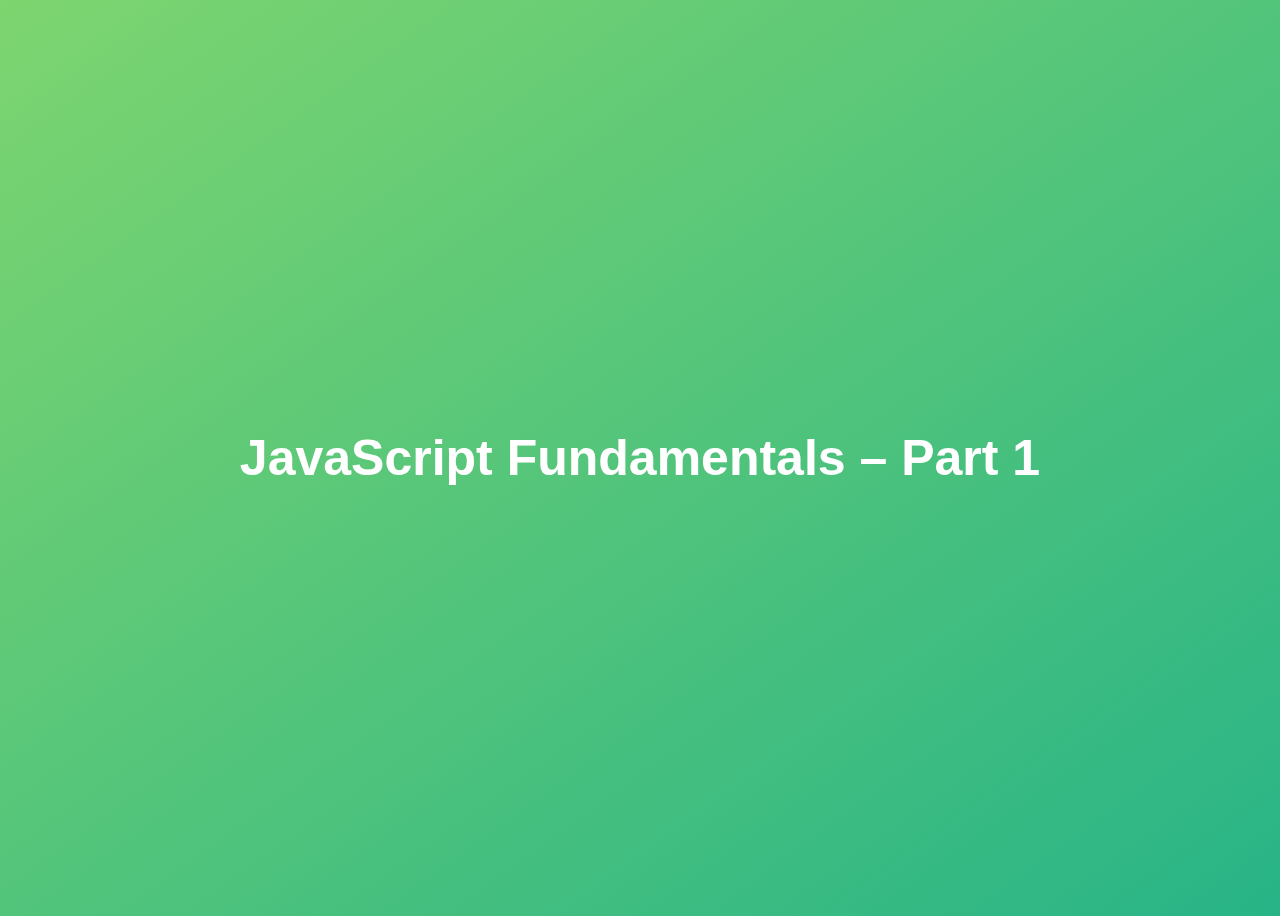
<file: 01-Fundamentals-Part-1/final/index.html>
<!DOCTYPE html>
<html lang="en">
  <head>
    <meta charset="UTF-8" />
    <meta name="viewport" content="width=device-width, initial-scale=1.0" />
    <meta http-equiv="X-UA-Compatible" content="ie=edge" />
    <title>JavaScript Fundamentals – Part 1</title>
    <style>
      body {
        height: 100vh;
        display: flex;
        align-items: center;
        background: linear-gradient(to top left, #28b487, #7dd56f);
      }
      h1 {
        font-family: sans-serif;
        font-size: 50px;
        line-height: 1.3;
        width: 100%;
        padding: 30px;
        text-align: center;
        color: white;
      }
    </style>
  </head>
  <body>
    <h1>JavaScript Fundamentals – Part 1</h1>

    <script src="script.js"></script>
  </body>
</html>
</file>
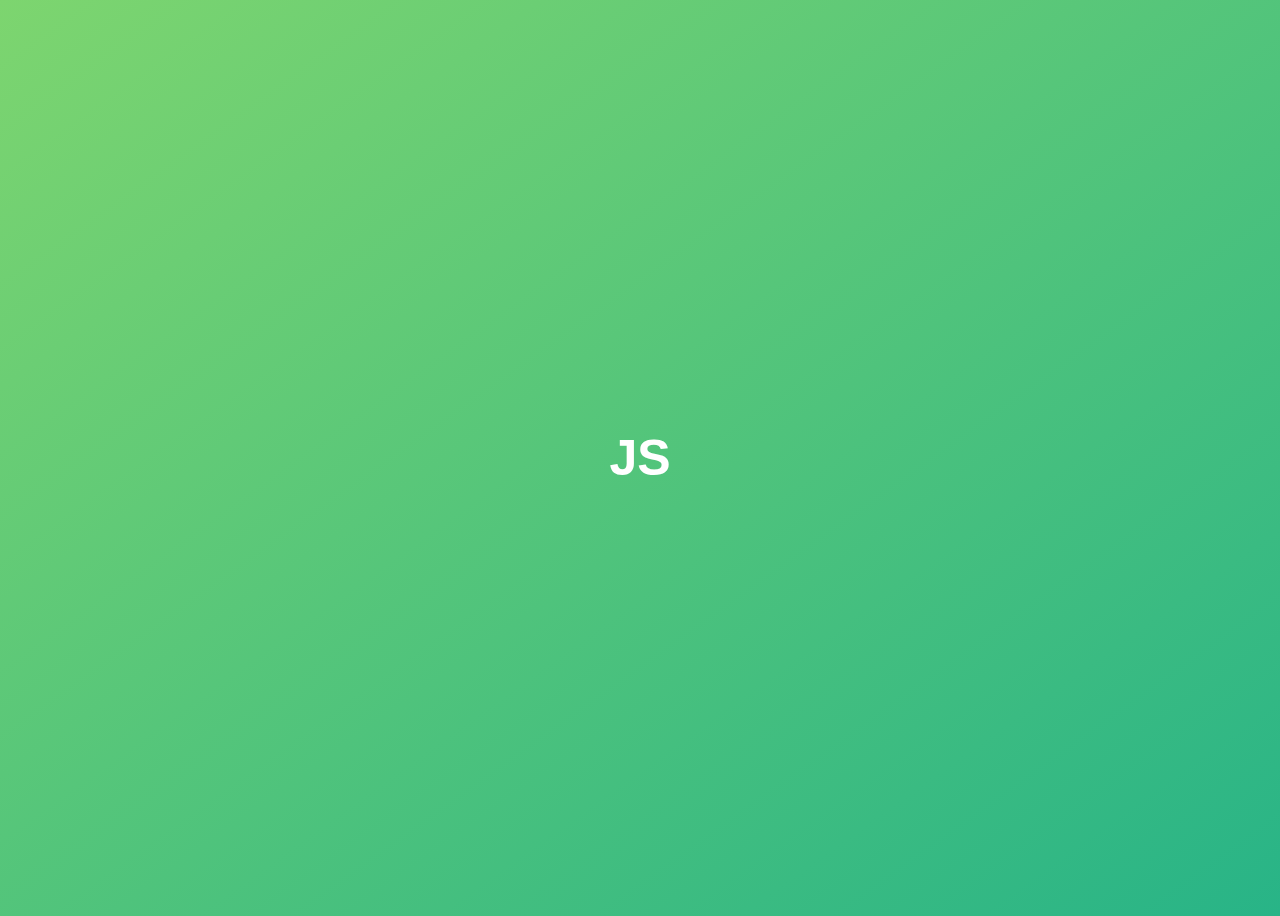
<file: 01-Fundamentals-Part-1/starter/index.html>
<!DOCTYPE html>
<html lang="en">

<head>
    <meta charset="UTF-8" />
    <meta name="viewport" content="width=device-width, initial-scale=1.0" />
    <meta http-equiv="X-UA-Compatible" content="ie=edge" />
    <title>JavaScript Fundamentals – Part 1</title>
    <style>
        body {
            height: 100vh;
            display: flex;
            align-items: center;
            background: linear-gradient(to top left, #28b487, #7dd56f);
        }
        
        h1 {
            font-family: sans-serif;
            font-size: 50px;
            line-height: 1.3;
            width: 100%;
            padding: 30px;
            text-align: center;
            color: white;
        }
    </style>
</head>

<body>
    <h1>JS</h1>

    <script src="script.js"></script>
</body>

</html>
</file>
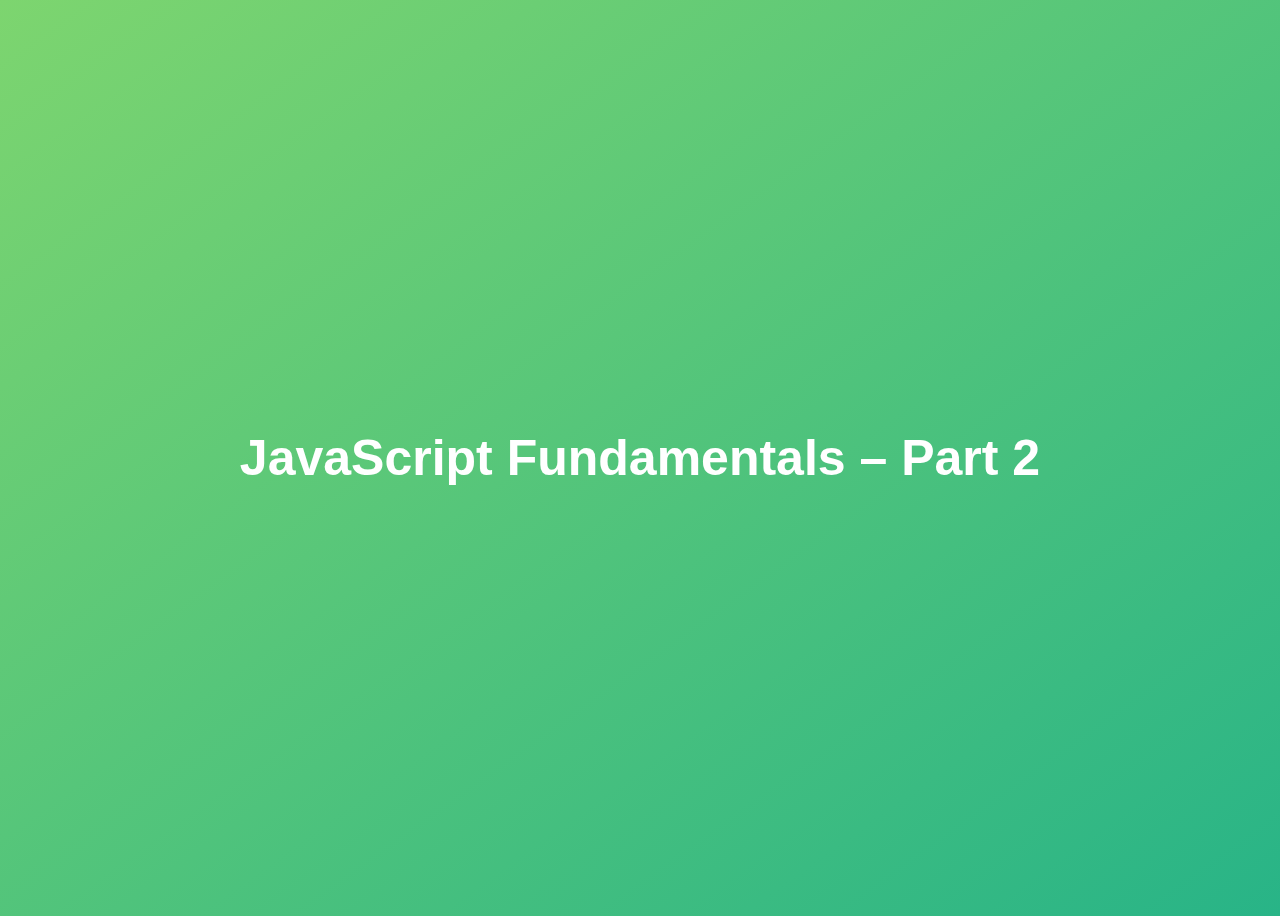
<file: 02-Fundamentals-Part-2/final/index.html>
<!DOCTYPE html>
<html lang="en">
  <head>
    <meta charset="UTF-8" />
    <meta name="viewport" content="width=device-width, initial-scale=1.0" />
    <meta http-equiv="X-UA-Compatible" content="ie=edge" />
    <title>JavaScript Fundamentals – Part 2</title>
    <style>
      body {
        height: 100vh;
        display: flex;
        align-items: center;
        background: linear-gradient(to top left, #28b487, #7dd56f);
      }
      h1 {
        font-family: sans-serif;
        font-size: 50px;
        line-height: 1.3;
        width: 100%;
        padding: 30px;
        text-align: center;
        color: white;
      }
    </style>
  </head>
  <body>
    <h1>JavaScript Fundamentals – Part 2</h1>
    <script src="script.js"></script>
  </body>
</html>
</file>
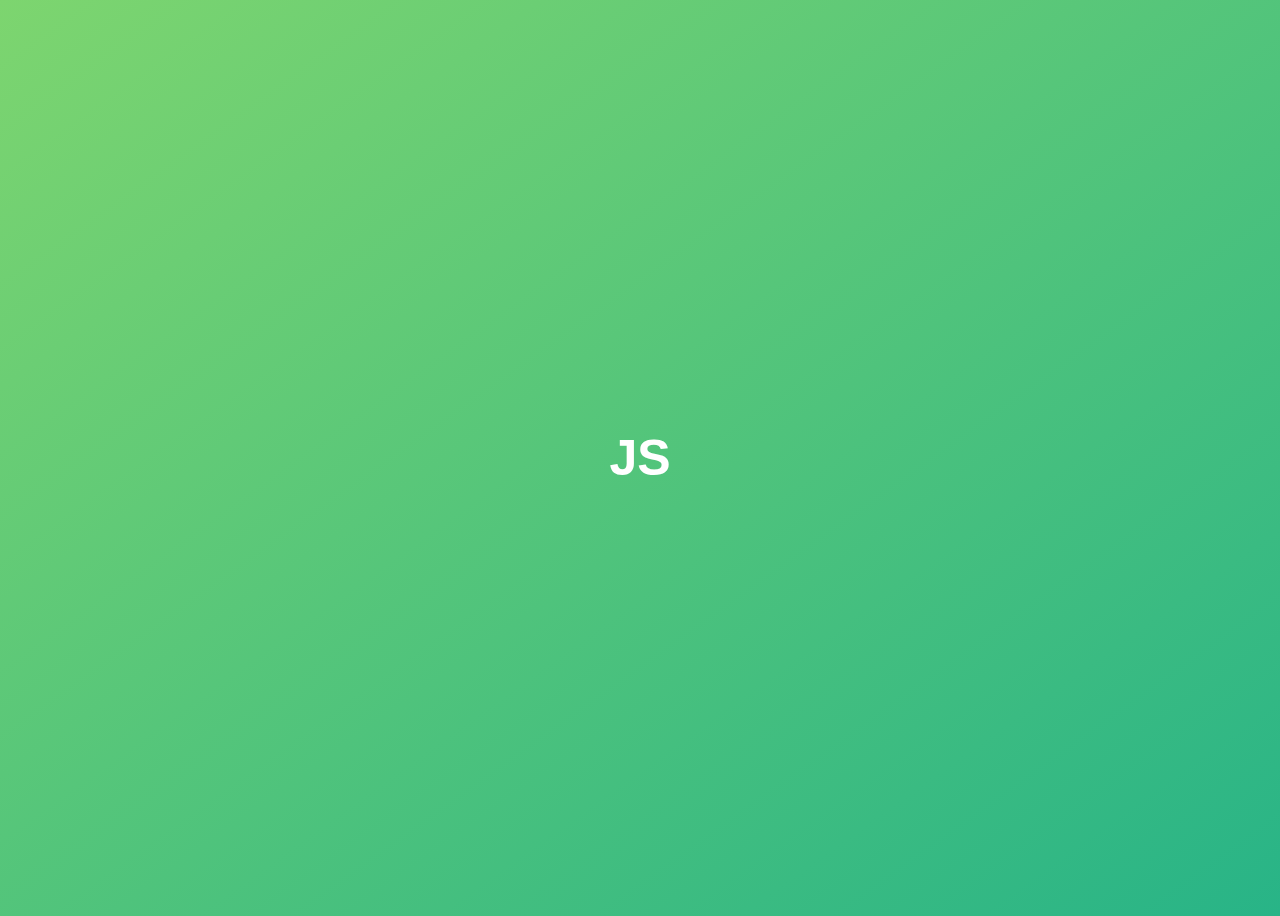
<file: 02-Fundamentals-Part-2/starter/index.html>
<!DOCTYPE html>
<html lang="en">

<head>
    <meta charset="UTF-8" />
    <meta name="viewport" content="width=device-width, initial-scale=1.0" />
    <meta http-equiv="X-UA-Compatible" content="ie=edge" />
    <title>JavaScript Fundamentals – Part 2</title>
    <style>
        body {
            height: 100vh;
            display: flex;
            align-items: center;
            background: linear-gradient(to top left, #28b487, #7dd56f);
        }
        
        h1 {
            font-family: sans-serif;
            font-size: 50px;
            line-height: 1.3;
            width: 100%;
            padding: 30px;
            text-align: center;
            color: white;
        }
    </style>
</head>

<body>
    <h1>JS</h1>
    <script src="script.js"></script>
</body>

</html>
</file>
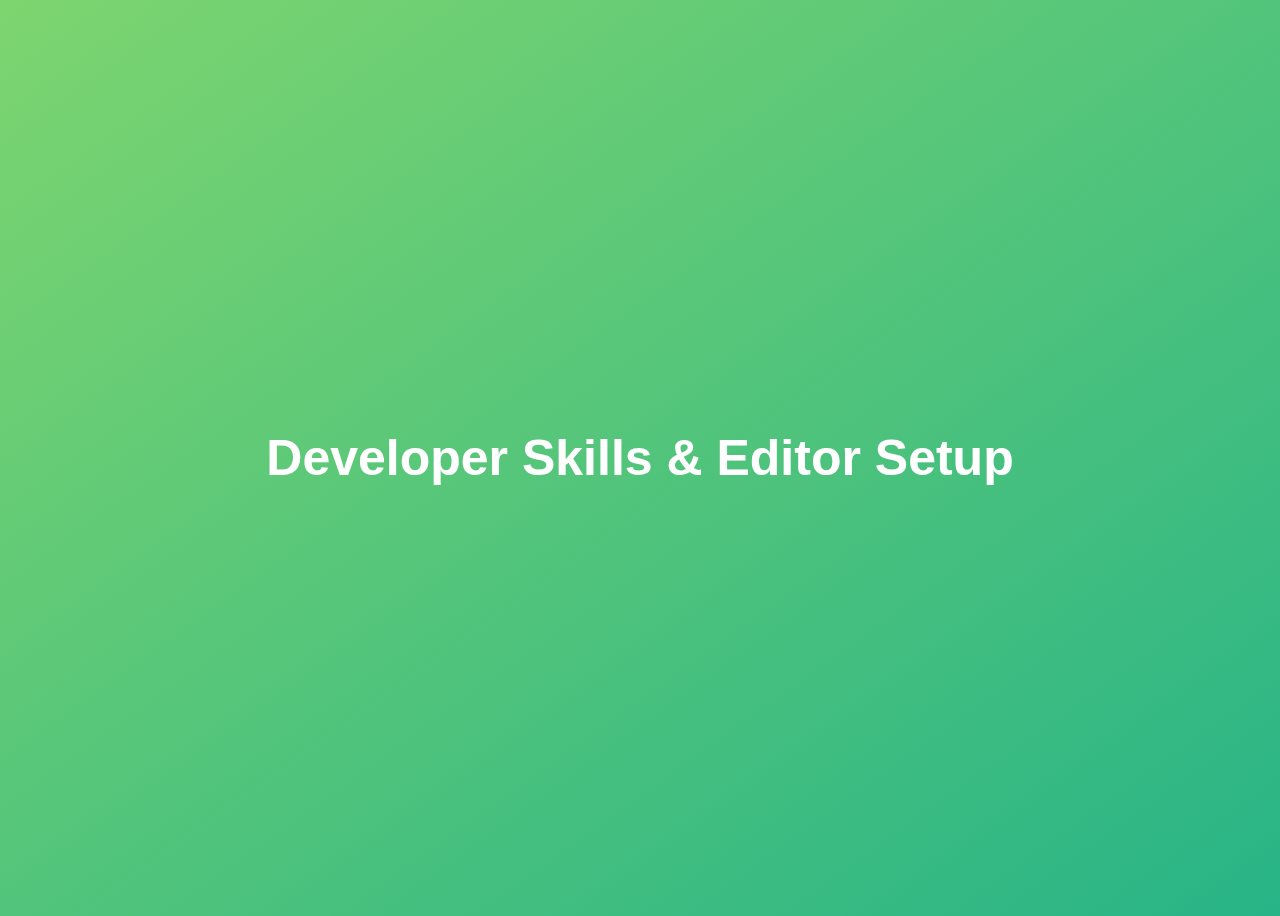
<file: 03-Developer-Skills/final/index.html>
<!DOCTYPE html>
<html lang="en">
  <head>
    <meta charset="UTF-8" />
    <meta name="viewport" content="width=device-width, initial-scale=1.0" />
    <meta http-equiv="X-UA-Compatible" content="ie=edge" />
    <title>Developer Skills & Editor Setup</title>
    <style>
      body {
        height: 100vh;
        display: flex;
        align-items: center;
        background: linear-gradient(to top left, #28b487, #7dd56f);
      }
      h1 {
        font-family: sans-serif;
        font-size: 50px;
        line-height: 1.3;
        width: 100%;
        padding: 30px;
        text-align: center;
        color: white;
      }
    </style>
  </head>
  <body>
    <h1>Developer Skills & Editor Setup</h1>
    <script src="script.js"></script>
  </body>
</html>
</file>
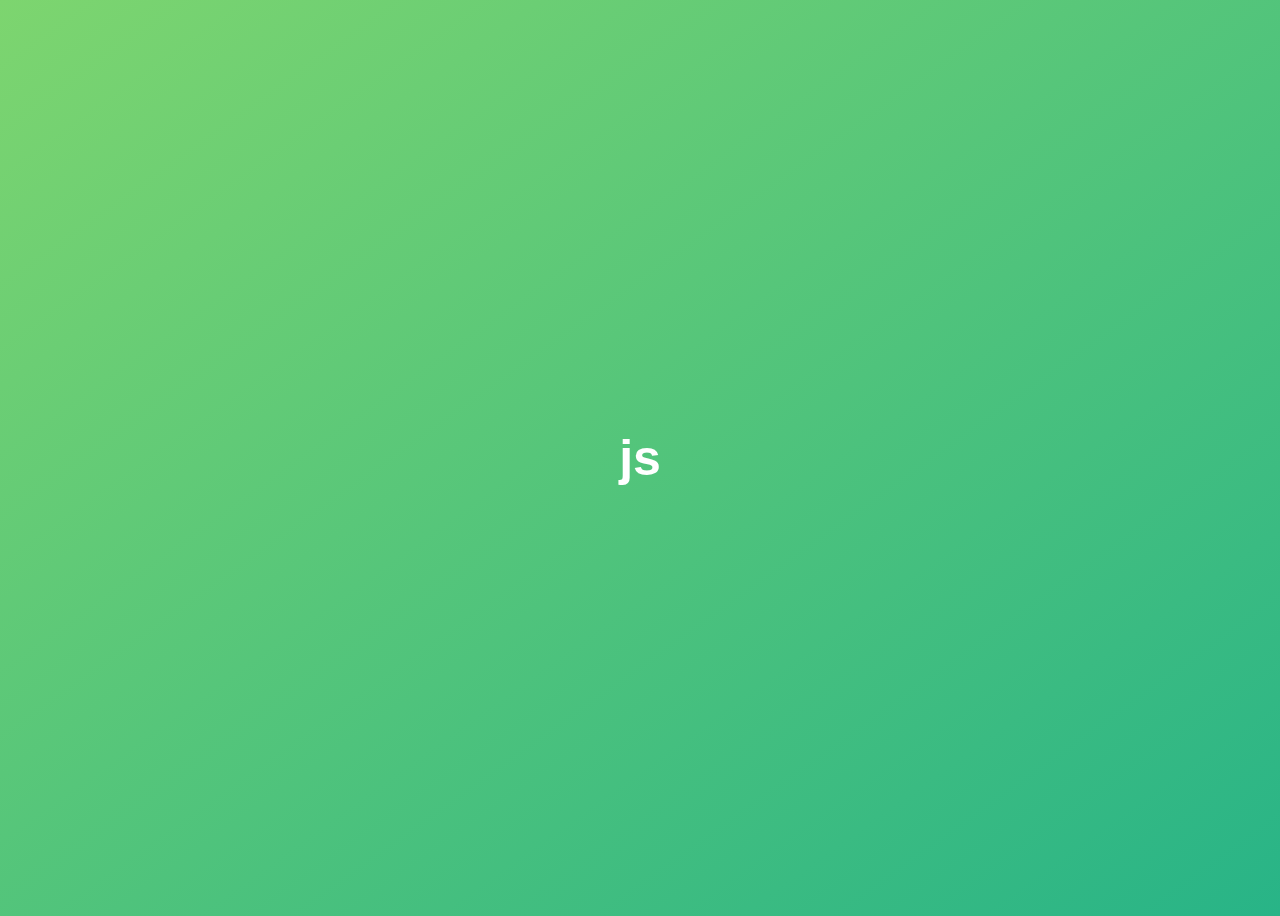
<file: 03-Developer-Skills/starter/index.html>
<!DOCTYPE html>
<html lang="en">
  <head>
    <meta charset="UTF-8" />
    <meta name="viewport" content="width=device-width, initial-scale=1.0" />
    <meta http-equiv="X-UA-Compatible" content="ie=edge" />
    <title>Developer Skills & Editor Setup</title>
    <style>
      body {
        height: 100vh;
        display: flex;
        align-items: center;
        background: linear-gradient(to top left, #28b487, #7dd56f);
      }

      h1 {
        font-family: sans-serif;
        font-size: 50px;
        line-height: 1.3;
        width: 100%;
        padding: 30px;
        text-align: center;
        color: white;
      }
    </style>
  </head>

  <body>
    <h1>js</h1>
    <script src="script.js"></script>
  </body>
</html>
</file>
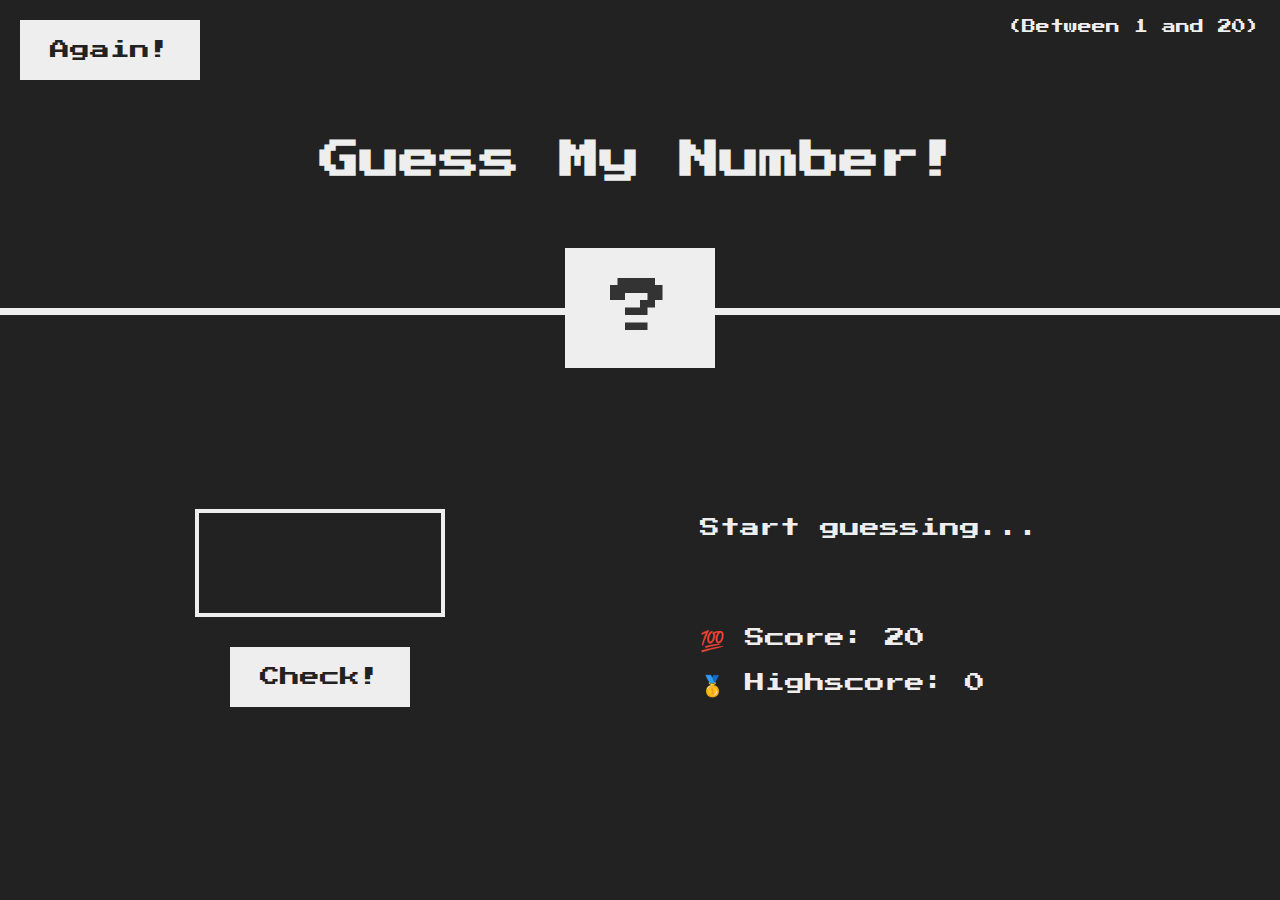
<file: 05-Guess-My-Number/final/index.html>
<!DOCTYPE html>
<html lang="en">
  <head>
    <meta charset="UTF-8" />
    <meta name="viewport" content="width=device-width, initial-scale=1.0" />
    <meta http-equiv="X-UA-Compatible" content="ie=edge" />
    <link rel="stylesheet" href="style.css" />
    <title>Guess My Number!</title>
  </head>
  <body>
    <header>
      <h1>Guess My Number!</h1>
      <p class="between">(Between 1 and 20)</p>
      <button class="btn again">Again!</button>
      <div class="number">?</div>
    </header>
    <main>
      <section class="left">
        <input type="number" class="guess" />
        <button class="btn check">Check!</button>
      </section>
      <section class="right">
        <p class="message">Start guessing...</p>
        <p class="label-score">💯 Score: <span class="score">20</span></p>
        <p class="label-highscore">
          🥇 Highscore: <span class="highscore">0</span>
        </p>
      </section>
    </main>
    <script src="script.js"></script>
  </body>
</html>
</file>
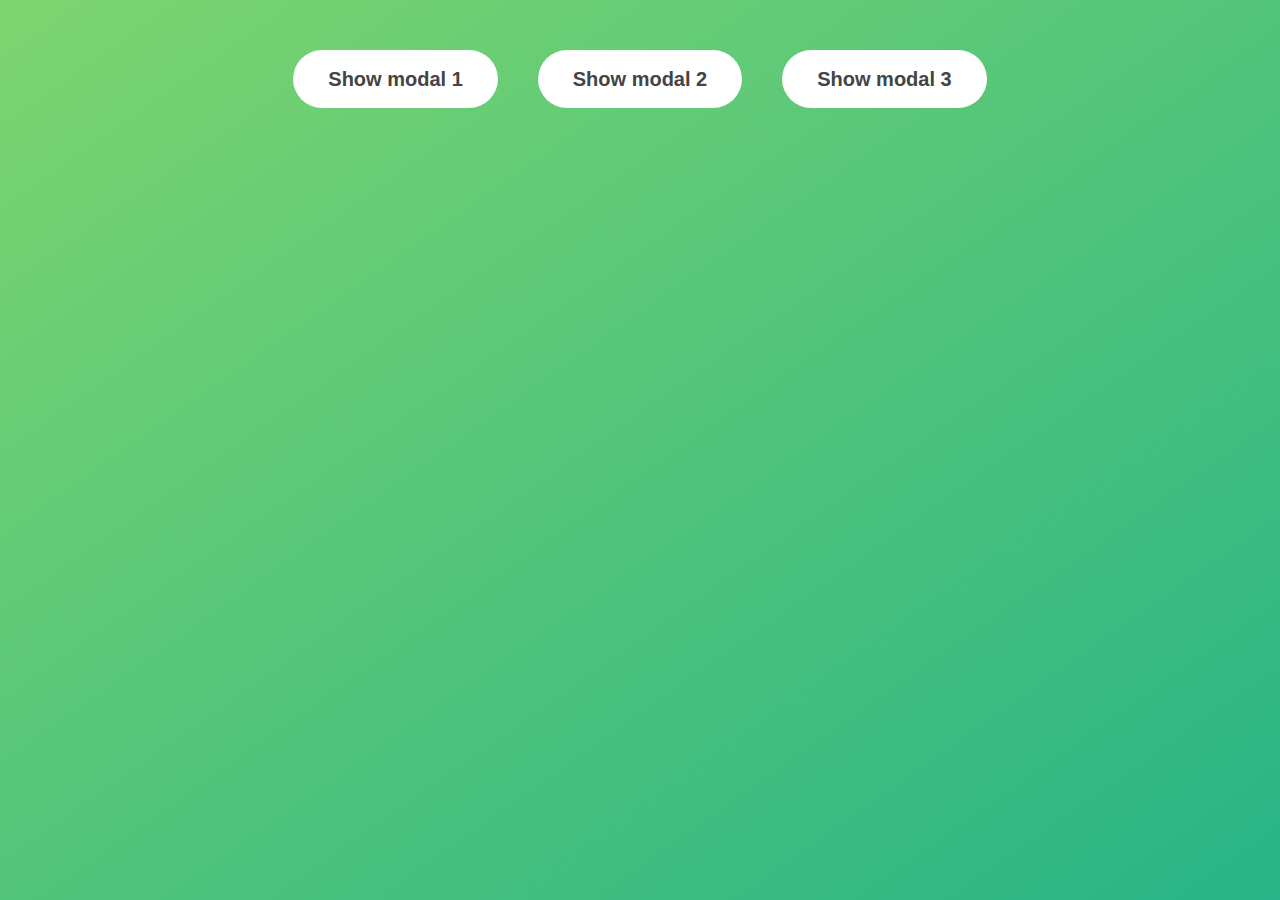
<file: 06-Modal/final/index.html>
<!DOCTYPE html>
<html lang="en">
  <head>
    <meta charset="UTF-8" />
    <meta name="viewport" content="width=device-width, initial-scale=1.0" />
    <meta http-equiv="X-UA-Compatible" content="ie=edge" />
    <link rel="stylesheet" href="style.css" />
    <title>Modal window</title>
  </head>
  <body>
    <button class="show-modal">Show modal 1</button>
    <button class="show-modal">Show modal 2</button>
    <button class="show-modal">Show modal 3</button>

    <div class="modal hidden">
      <button class="close-modal">&times;</button>
      <h1>I'm a modal window 😍</h1>
      <p>
        Lorem ipsum dolor sit amet, consectetur adipisicing elit, sed do eiusmod
        tempor incididunt ut labore et dolore magna aliqua. Ut enim ad minim
        veniam, quis nostrud exercitation ullamco laboris nisi ut aliquip ex ea
        commodo consequat. Duis aute irure dolor in reprehenderit in voluptate
        velit esse cillum dolore eu fugiat nulla pariatur. Excepteur sint
        occaecat cupidatat non proident, sunt in culpa qui officia deserunt
        mollit anim id est laborum.
      </p>
    </div>
    <div class="overlay hidden"></div>

    <script src="script.js"></script>
  </body>
</html>
</file>
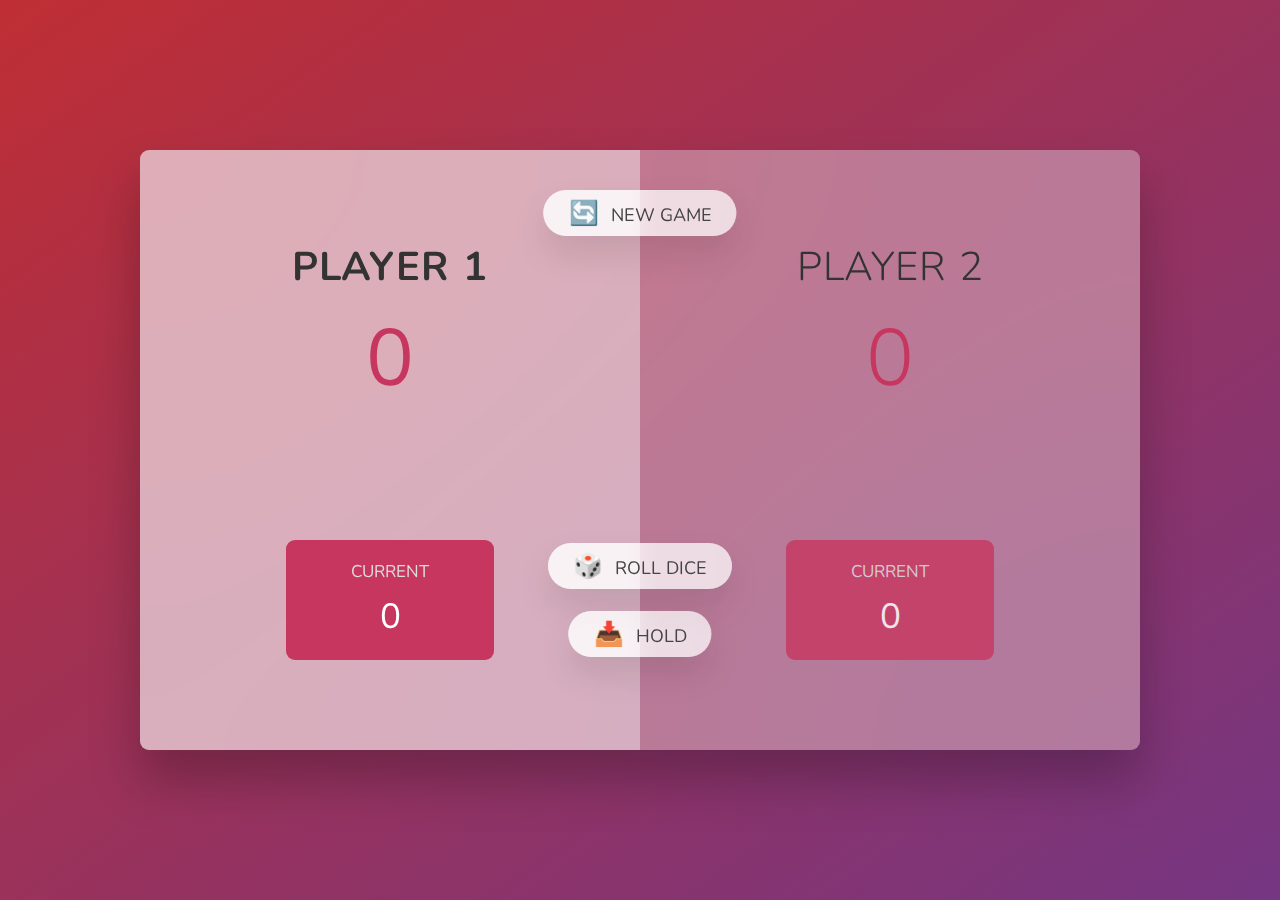
<file: 07-Pig-Game/final/index.html>
<!DOCTYPE html>
<html lang="en">
  <head>
    <meta charset="UTF-8" />
    <meta name="viewport" content="width=device-width, initial-scale=1.0" />
    <meta http-equiv="X-UA-Compatible" content="ie=edge" />
    <link rel="stylesheet" href="style.css" />
    <title>Pig Game</title>
  </head>
  <body>
    <main>
      <section class="player player--0 player--active">
        <h2 class="name" id="name--0">Player 1</h2>
        <p class="score" id="score--0">43</p>
        <div class="current">
          <p class="current-label">Current</p>
          <p class="current-score" id="current--0">0</p>
        </div>
      </section>
      <section class="player player--1">
        <h2 class="name" id="name--1">Player 2</h2>
        <p class="score" id="score--1">24</p>
        <div class="current">
          <p class="current-label">Current</p>
          <p class="current-score" id="current--1">0</p>
        </div>
      </section>

      <img src="dice-5.png" alt="Playing dice" class="dice" />
      <button class="btn btn--new">🔄 New game</button>
      <button class="btn btn--roll">🎲 Roll dice</button>
      <button class="btn btn--hold">📥 Hold</button>
    </main>
    <script src="script.js"></script>
  </body>
</html>
</file>
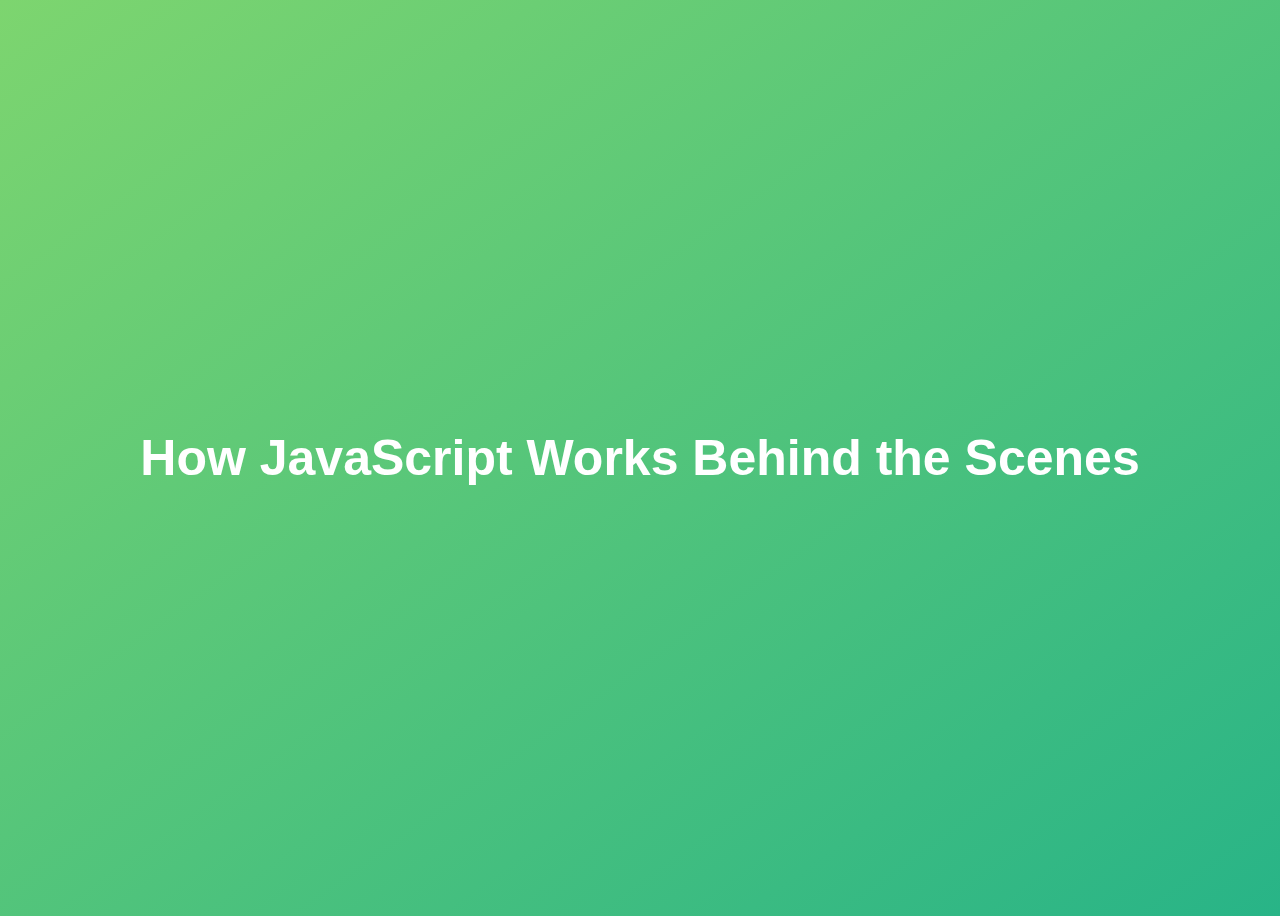
<file: 08-Behind-the-Scenes/final/index.html>
<!DOCTYPE html>
<html lang="en">
  <head>
    <meta charset="UTF-8" />
    <meta name="viewport" content="width=device-width, initial-scale=1.0" />
    <meta http-equiv="X-UA-Compatible" content="ie=edge" />
    <title>How JavaScript Works Behind the Scenes</title>
    <style>
      body {
        height: 100vh;
        display: flex;
        align-items: center;
        background: linear-gradient(to top left, #28b487, #7dd56f);
      }
      h1 {
        font-family: sans-serif;
        font-size: 50px;
        line-height: 1.3;
        width: 100%;
        padding: 30px;
        text-align: center;
        color: white;
      }
    </style>
  </head>
  <body>
    <h1>How JavaScript Works Behind the Scenes</h1>
    <script src="script.js"></script>
  </body>
</html>
</file>
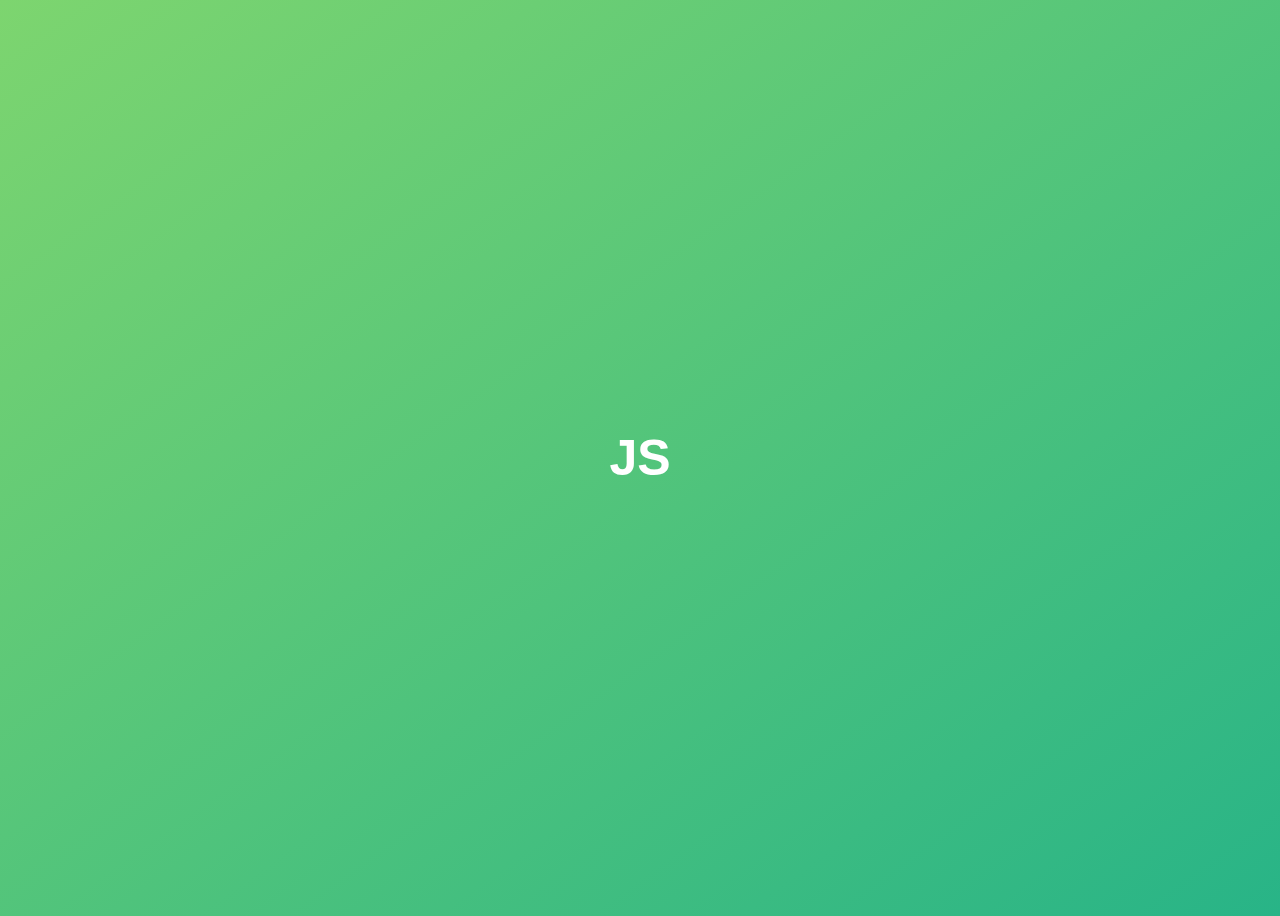
<file: 08-Behind-the-Scenes/starter/index.html>
<!DOCTYPE html>
<html lang="en">
  <head>
    <meta charset="UTF-8" />
    <meta name="viewport" content="width=device-width, initial-scale=1.0" />
    <meta http-equiv="X-UA-Compatible" content="ie=edge" />
    <title>How JavaScript Works Behind the Scenes</title>
    <style>
      body {
        height: 100vh;
        display: flex;
        align-items: center;
        background: linear-gradient(to top left, #28b487, #7dd56f);
      }

      h1 {
        font-family: sans-serif;
        font-size: 50px;
        line-height: 1.3;
        width: 100%;
        padding: 30px;
        text-align: center;
        color: white;
      }
    </style>
  </head>

  <body>
    <h1>JS</h1>
    <script src="script.js"></script>
  </body>
</html>
</file>
<file: 05-Guess-My-Number/final/style.css>
@import url('https://fonts.googleapis.com/css?family=Press+Start+2P&display=swap');

* {
  margin: 0;
  padding: 0;
  box-sizing: inherit;
}

html {
  font-size: 62.5%;
  box-sizing: border-box;
}

body {
  font-family: 'Press Start 2P', sans-serif;
  color: #eee;
  background-color: #222;
  /* background-color: #60b347; */
}

/* LAYOUT */
header {
  position: relative;
  height: 35vh;
  border-bottom: 7px solid #eee;
}

main {
  height: 65vh;
  color: #eee;
  display: flex;
  align-items: center;
  justify-content: space-around;
}

.left {
  width: 52rem;
  display: flex;
  flex-direction: column;
  align-items: center;
}

.right {
  width: 52rem;
  font-size: 2rem;
}

/* ELEMENTS STYLE */
h1 {
  font-size: 4rem;
  text-align: center;
  position: absolute;
  width: 100%;
  top: 52%;
  left: 50%;
  transform: translate(-50%, -50%);
}

.number {
  background: #eee;
  color: #333;
  font-size: 6rem;
  width: 15rem;
  padding: 3rem 0rem;
  text-align: center;
  position: absolute;
  bottom: 0;
  left: 50%;
  transform: translate(-50%, 50%);
}

.between {
  font-size: 1.4rem;
  position: absolute;
  top: 2rem;
  right: 2rem;
}

.again {
  position: absolute;
  top: 2rem;
  left: 2rem;
}

.guess {
  background: none;
  border: 4px solid #eee;
  font-family: inherit;
  color: inherit;
  font-size: 5rem;
  padding: 2.5rem;
  width: 25rem;
  text-align: center;
  display: block;
  margin-bottom: 3rem;
}

.btn {
  border: none;
  background-color: #eee;
  color: #222;
  font-size: 2rem;
  font-family: inherit;
  padding: 2rem 3rem;
  cursor: pointer;
}

.btn:hover {
  background-color: #ccc;
}

.message {
  margin-bottom: 8rem;
  height: 3rem;
}

.label-score {
  margin-bottom: 2rem;
}
</file>
<file: 06-Modal/final/style.css>
* {
  margin: 0;
  padding: 0;
  box-sizing: inherit;
}

html {
  font-size: 62.5%;
  box-sizing: border-box;
}

body {
  font-family: sans-serif;
  color: #333;
  line-height: 1.5;
  height: 100vh;
  position: relative;
  display: flex;
  align-items: flex-start;
  justify-content: center;
  background: linear-gradient(to top left, #28b487, #7dd56f);
}

.show-modal {
  font-size: 2rem;
  font-weight: 600;
  padding: 1.75rem 3.5rem;
  margin: 5rem 2rem;
  border: none;
  background-color: #fff;
  color: #444;
  border-radius: 10rem;
  cursor: pointer;
}

.close-modal {
  position: absolute;
  top: 1.2rem;
  right: 2rem;
  font-size: 5rem;
  color: #333;
  cursor: pointer;
  border: none;
  background: none;
}

h1 {
  font-size: 2.5rem;
  margin-bottom: 2rem;
}

p {
  font-size: 1.8rem;
}

/* -------------------------- */
/* CLASSES TO MAKE MODAL WORK */
.hidden {
  display: none;
}

.modal {
  position: absolute;
  top: 50%;
  left: 50%;
  transform: translate(-50%, -50%);
  width: 70%;

  background-color: white;
  padding: 6rem;
  border-radius: 5px;
  box-shadow: 0 3rem 5rem rgba(0, 0, 0, 0.3);
  z-index: 10;
}

.overlay {
  position: absolute;
  top: 0;
  left: 0;
  width: 100%;
  height: 100%;
  background-color: rgba(0, 0, 0, 0.6);
  backdrop-filter: blur(3px);
  z-index: 5;
}
</file>
<file: 07-Pig-Game/final/style.css>
@import url('https://fonts.googleapis.com/css2?family=Nunito&display=swap');

* {
  margin: 0;
  padding: 0;
  box-sizing: inherit;
}

html {
  font-size: 62.5%;
  box-sizing: border-box;
}

body {
  font-family: 'Nunito', sans-serif;
  font-weight: 400;
  height: 100vh;
  color: #333;
  background-image: linear-gradient(to top left, #753682 0%, #bf2e34 100%);
  display: flex;
  align-items: center;
  justify-content: center;
}

/* LAYOUT */
main {
  position: relative;
  width: 100rem;
  height: 60rem;
  background-color: rgba(255, 255, 255, 0.35);
  backdrop-filter: blur(200px);
  filter: blur();
  box-shadow: 0 3rem 5rem rgba(0, 0, 0, 0.25);
  border-radius: 9px;
  overflow: hidden;
  display: flex;
}

.player {
  flex: 50%;
  padding: 9rem;
  display: flex;
  flex-direction: column;
  align-items: center;
  transition: all 0.75s;
}

/* ELEMENTS */
.name {
  position: relative;
  font-size: 4rem;
  text-transform: uppercase;
  letter-spacing: 1px;
  word-spacing: 2px;
  font-weight: 300;
  margin-bottom: 1rem;
}

.score {
  font-size: 8rem;
  font-weight: 300;
  color: #c7365f;
  margin-bottom: auto;
}

.player--active {
  background-color: rgba(255, 255, 255, 0.4);
}
.player--active .name {
  font-weight: 700;
}
.player--active .score {
  font-weight: 400;
}

.player--active .current {
  opacity: 1;
}

.current {
  background-color: #c7365f;
  opacity: 0.8;
  border-radius: 9px;
  color: #fff;
  width: 65%;
  padding: 2rem;
  text-align: center;
  transition: all 0.75s;
}

.current-label {
  text-transform: uppercase;
  margin-bottom: 1rem;
  font-size: 1.7rem;
  color: #ddd;
}

.current-score {
  font-size: 3.5rem;
}

/* ABSOLUTE POSITIONED ELEMENTS */
.btn {
  position: absolute;
  left: 50%;
  transform: translateX(-50%);
  color: #444;
  background: none;
  border: none;
  font-family: inherit;
  font-size: 1.8rem;
  text-transform: uppercase;
  cursor: pointer;
  font-weight: 400;
  transition: all 0.2s;

  background-color: white;
  background-color: rgba(255, 255, 255, 0.6);
  backdrop-filter: blur(10px);

  padding: 0.7rem 2.5rem;
  border-radius: 50rem;
  box-shadow: 0 1.75rem 3.5rem rgba(0, 0, 0, 0.1);
}

.btn::first-letter {
  font-size: 2.4rem;
  display: inline-block;
  margin-right: 0.7rem;
}

.btn--new {
  top: 4rem;
}
.btn--roll {
  top: 39.3rem;
}
.btn--hold {
  top: 46.1rem;
}

.btn:active {
  transform: translate(-50%, 3px);
  box-shadow: 0 1rem 2rem rgba(0, 0, 0, 0.15);
}

.btn:focus {
  outline: none;
}

.dice {
  position: absolute;
  left: 50%;
  top: 16.5rem;
  transform: translateX(-50%);
  height: 10rem;
  box-shadow: 0 2rem 5rem rgba(0, 0, 0, 0.2);
}

.player--winner {
  background-color: #2f2f2f;
}

.player--winner .name {
  font-weight: 700;
  color: #c7365f;
}

.hidden {
  display: none;
}
</file>
